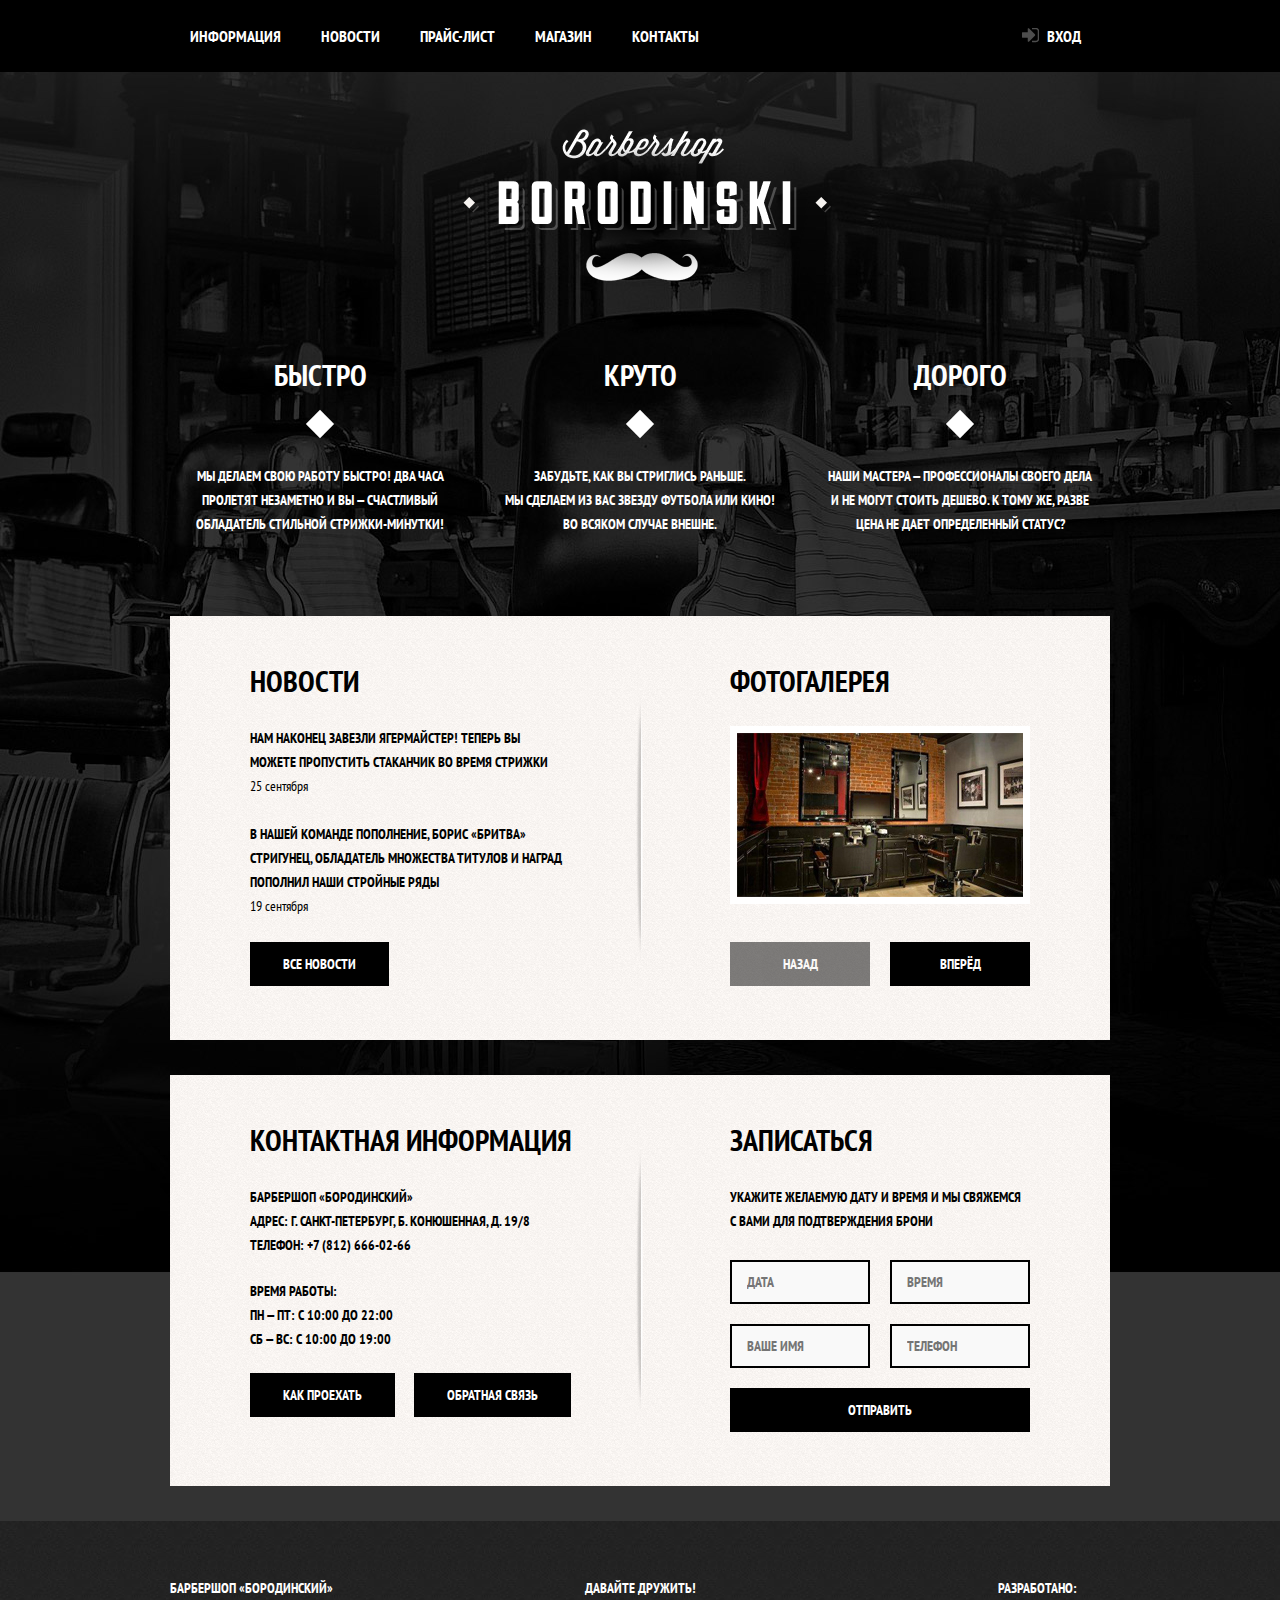
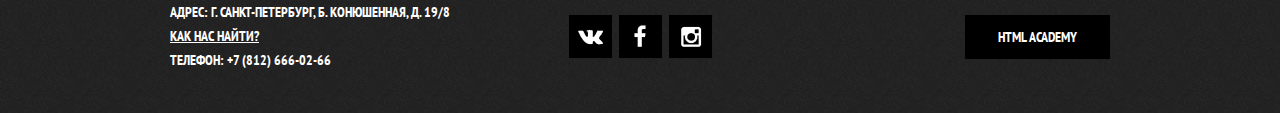
<file: index.html>
<!DOCTYPE html>
<html lang="ru">
  <head>
    <meta charset="utf-8">
        <link rel="stylesheet" href="https://fonts.googleapis.com/css?family=PT+Sans+Narrow:400,700&amp;subset=latin,cyrillic">
    <link rel="stylesheet" type="text/css" href="css/normalize.css">
    <link rel="stylesheet" type="text/css" href="css/style.css">
    <title>Барбершоп «Бородинский»</title>
  </head>
  <body>
    <header class="main-header">
      <div class="container clearfix">
        <nav class="main-navigation clearfix">
          <ul>
            <li><a href="index.html">Информация</a></li>
            <li><a href="#">Новости</a></li>
            <li><a href="price.html">Прайс-лист</a></li>
            <li><a href="shop.html">Магазин</a></li>
            <li><a href="#contacts">Контакты</a></li>
          </ul>
        </nav>
        <div class="user-block">
          <a class="login" href="#">Вход</a>
        </div>
        
      </div>
    </header>
    <main class="container">
      <div class="login-container">
        <form class="login-form" id="login-form">
          <h2 class="index-content-title">Личный кабинет</h2>
          <div>ВВедите пожалуйста свой логин и пароль</div>
          <input type="text" placeholder="логин">
          <input type="password" placeholder="пароль">
          <input type="checkbox" id="remember">
          <label for="remember">Запомнить меня</label>
          <a href="">я забыл пароль!</a>
          <button class="btn" type="submit">войти</button>
        </form>   
        <div class="form-close"></div>
      </div>
        <div class="index-logo">
        <img src="img/main-logo.png" width="368" height="204" alt="Барбершоп «Бородинский»">
      </div>
      <section class="features clearfix">
        <div class="features-item">
          <b class="features-name">Быстро</b>
          <p>Мы делаем свою работу быстро! Два часа пролетят незаметно и вы — счастливый обладатель стильной стрижки-минутки!</p>
        </div>
        <div class="features-item">
          <b class="features-name">Круто</b>
          <p>Забудьте, как вы стриглись раньше. Мы сделаем из вас звезду футбола или кино! Во всяком случае внешне.</p>
        </div>
        <div class="features-item">
          <b class="features-name">Дорого</b>
          <p>Наши мастера — профессионалы своего дела и не могут стоить дешево. К тому же, разве цена не дает определенный статус?</p>
        </div>
      </section>
      <div class="index-content clearfix">
        <div class="index-content-left">
          <h2 class="index-content-title">Новости</h2>
          <ul class="news-preview">
            <li>
              <p>Нам наконец завезли Ягермайстер! Теперь вы<br>можете пропустить стаканчик во время стрижки</p>
              <time datetime="2016-09-25">25 сентября</time>
            </li>
            <li>
              <p>В нашей команде пополнение, Борис «Бритва» Стригунец, обладатель множества титулов и наград пополнил наши стройные ряды</p>
              <time datetime="2016-09-19">19 сентября</time>
            </li>
          </ul>
          <a class="btn" href="#">Все новости</a>
        </div>
        <div class="index-content-right">
          <h2 class="index-content-title">Фотогалерея</h2>
          <div class="gallery">
            <figure class="gallery-content">
              <img src="img/gallery.jpg" width="286" height="164" alt="">
            </figure>
            <button class="btn gallery-prev" disabled>Назад</button>
            <button class="btn gallery-next">Вперёд</button>
          </div>
        </div>
      </div>
      <div class="index-content clearfix">
        <div class="index-content-left">
          <h2 class="index-content-title" id="contacts">Контактная информация</h2>
          <p>
            Барбершоп «Бородинский»<br>
            Адрес: г. Санкт-Петербург, Б. Конюшенная, д.&nbsp;19/8<br>
            Телефон: +7 (812) 666-02-66
          </p>
          <p class="work-time">
            Время работы:<br>
            пн — пт: с 10:00 до 22:00<br>
            сб — вс: с 10:00 до 19:00
          </p>
          <a class="btn" href="#">Как проехать</a>
          <a class="btn" href="#">Обратная связь</a>
        </div>
        <div class="index-content-right">
          <h2 class="index-content-title">Записаться</h2>
          <p>Укажите желаемую дату и время и мы свяжемся с вами для подтверждения брони</p>
          <form class="appointment-form clearfix" action="https://echo.htmlacademy.ru" method="post">
            <input type="text" name="date" value="" placeholder="Дата">
            <input type="text" name="time" value="" placeholder="Время">
            <input type="text" name="name" value="" placeholder="Ваше имя">
            <input type="tel" name="phone" value="" placeholder="Телефон">
            <button class="btn" type="submit">Отправить</button>
          </form>
        </div>
        <div class="map" id="map">
          <img src="img/map.jpg" alt="map" width="766" height="560">
          <div class="form-close"></div>
        </div>
      </div>
    </main>

    <footer class="main-footer">
      <div class="container clearfix">
        <section class="footer-contacts">
          Барбершоп «Бородинский»<br>
          Адрес: г. Санкт-Петербург, Б. Конюшенная, д. 19/8<br>
          <a href="#">Как нас найти?</a><br>
          Телефон: +7 (812) 666-02-66
        </section>
        <section class="footer-social">
          <p>Давайте дружить!</p>
          <a class="social-btn social-btn-vk" href="#">Вконтакте</a>
          <a class="social-btn social-btn-fb" href="#">Фейсбук</a>
          <a class="social-btn social-btn-inst" href="#">Инстаграм</a>
        </section>
        <section class="footer-copyright">
          <p>Разработано:</p>
          <a class="btn" href="https://htmlacademy.ru">HTML Academy</a>
        </section>
      </div>
    </footer>
  </body>
</html>
</file>
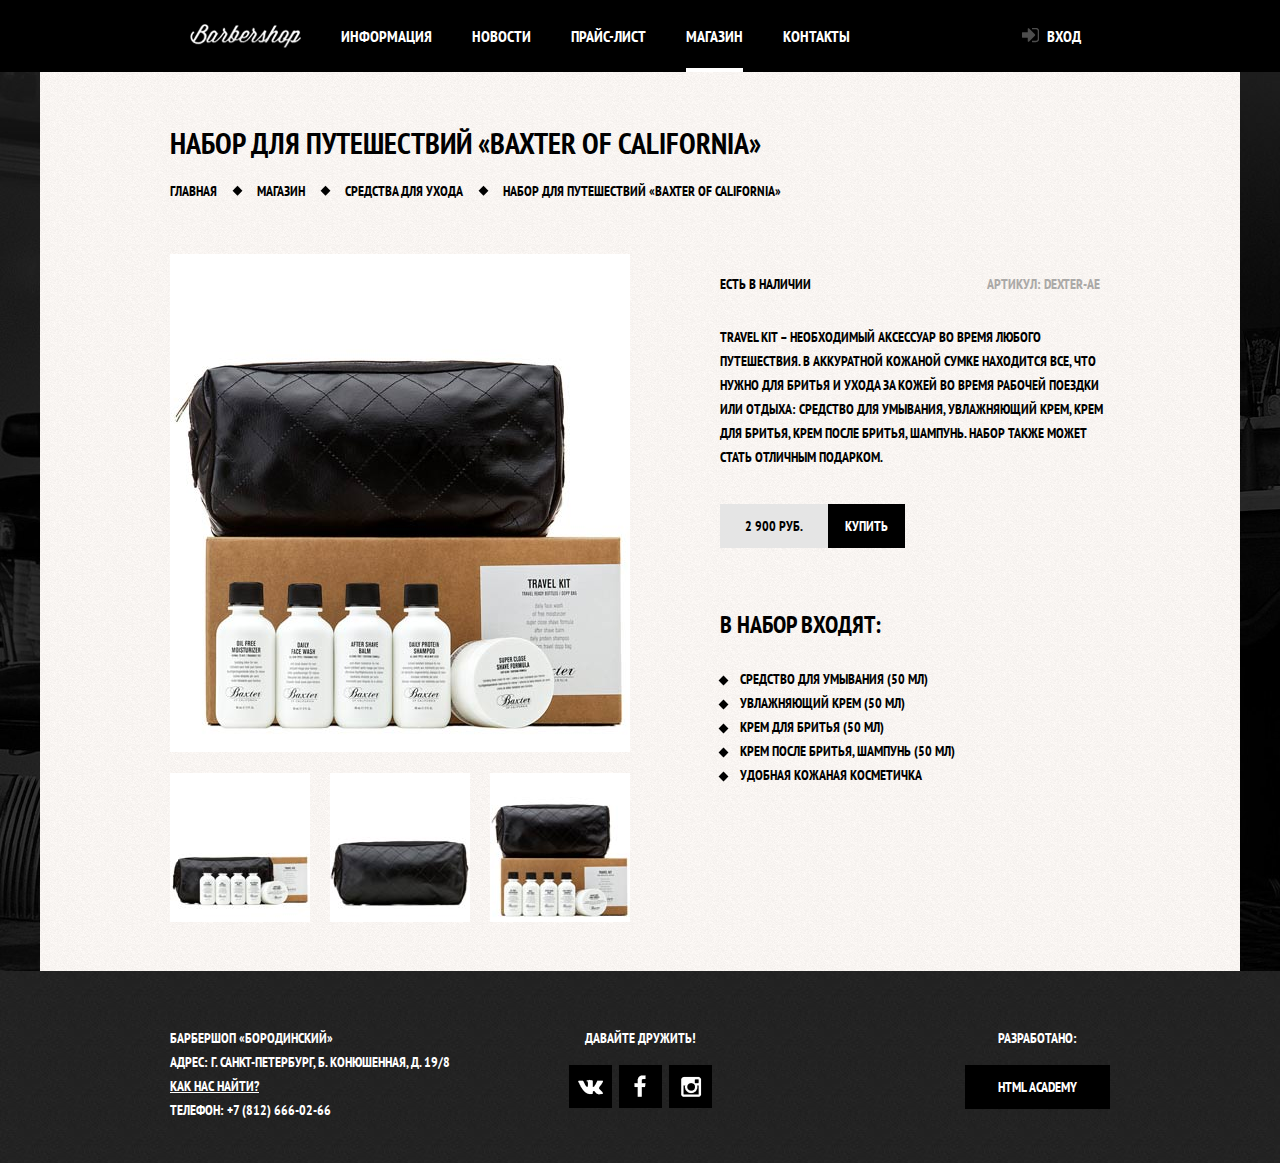
<file: item.html>
<!DOCTYPE html>
<html lang="ru">
  <head>
    <meta charset="utf-8">
    <link rel="stylesheet" href="https://fonts.googleapis.com/css?family=PT+Sans+Narrow:400,700&amp;subset=latin,cyrillic">
    <link rel="stylesheet" type="text/css" href="css/normalize.css">
    <link rel="stylesheet" type="text/css" href="css/style.css">
    <title>HTML Academy: Барбершоп</title>
  </head>
  <body>
  	<header class="main-header">
			<div class="container clearfix">
			<a href="index.html" id="go-index"><img src="img/logo-header.png" width="111" height="24" alt="logo-index" ></a>
				<nav class="main-navigation clearfix">
					<ul>
						<li><a href="#">Информация</a></li>
						<li><a href="#">Новости</a></li>
						<li><a href="price.html">Прайс-лист</a></li>
						<li><a class="active" href="shop.html">Магазин</a></li>
						<li><a href="index.html#contacts">Контакты</a></li>
					</ul>
				</nav>
				<div class="user-block">
					<a class="login" href="#">Вход</a>
				</div>
			</div>
		</header>
		<main class="container-pages">
			<header class="inner-header">
				<h1>Набор для путешествий &laquo;Baxter Of&nbsp;California&raquo;</h1>
				<ul class="breadcrumbs clearfix">
					<li><a href="index.html">Главная</a></li>
					<li><a href="shop.html">Магазин</a></li>
					<li><a href="#">Средства для ухода</a></li>
					<li>Набор для путешествий &laquo;Baxter Of&nbsp;California&raquo;</li>
				</ul>
			</header>
			<div class="item-page clearfix">
			<section class="item-gallery clearfix">
				<div class="view-port">
					<img class="main-pic" src="img/good-0.jpg" width="460" height="498" alt="фото">
				</div>
				<div class="controls">
					<img src="img/good-3.jpg" width="140" height="149" alt="фото">
					<img src="img/good-2.jpg" width="140" height="149" alt="фото">
					<img src="img/good-1.jpg" width="140" height="149" alt="фото">
				</div>
			</section>
			<section class="item-info">
				<aside class="market-info clearfix">
					<div class="item-presence">есть в наличии</div>
					<div class="item-vendor">Артикул: dexter-ae</div>
				</aside>
				<p class="description">Travel Kit – необходимый аксессуар во время любого путешествия. В аккуратной кожаной сумке находится все, что нужно для бритья и ухода за кожей во время рабочей поездки или отдыха: средство для умывания, увлажняющий крем, крем для бритья, крем после бритья, шампунь. Набор также может стать отличным подарком.</p>
				<div class="buy">
						<span class="item-price">2&nbsp;900&nbsp;руб.</span>
						<a class="btn" href="#">Купить</a>
				</div>
				<h2>В набор входят:</h2>
				<ul class="consist">
					<li>Средство для умывания (50 мл)</li>
					<li>Увлажняющий крем (50 мл)</li>
					<li>Крем для бритья (50 мл)</li>
					<li>Крем после бритья, шампунь (50 мл)</li>
					<li>Удобная кожаная косметичка</li>
				</ul>
			</section>
			</div>
		</main>
    <footer class="main-footer">
      <div class="container clearfix">
        <section class="footer-contacts">
          Барбершоп «Бородинский»<br>
          Адрес: г. Санкт-Петербург, Б. Конюшенная, д. 19/8<br>
          <a href="#">Как нас найти?</a><br>
          Телефон: +7 (812) 666-02-66
        </section>
        <section class="footer-social">
          <p>Давайте дружить!</p>
          <a class="social-btn social-btn-vk" href="#">Вконтакте</a>
          <a class="social-btn social-btn-fb" href="#">Фейсбук</a>
          <a class="social-btn social-btn-inst" href="#">Инстаграм</a>
        </section>
        <section class="footer-copyright">
          <p>Разработано:</p>
          <a class="btn" href="https://htmlacademy.ru">HTML Academy</a>
        </section>
      </div>
    </footer>
  </body>
</html>
</file>
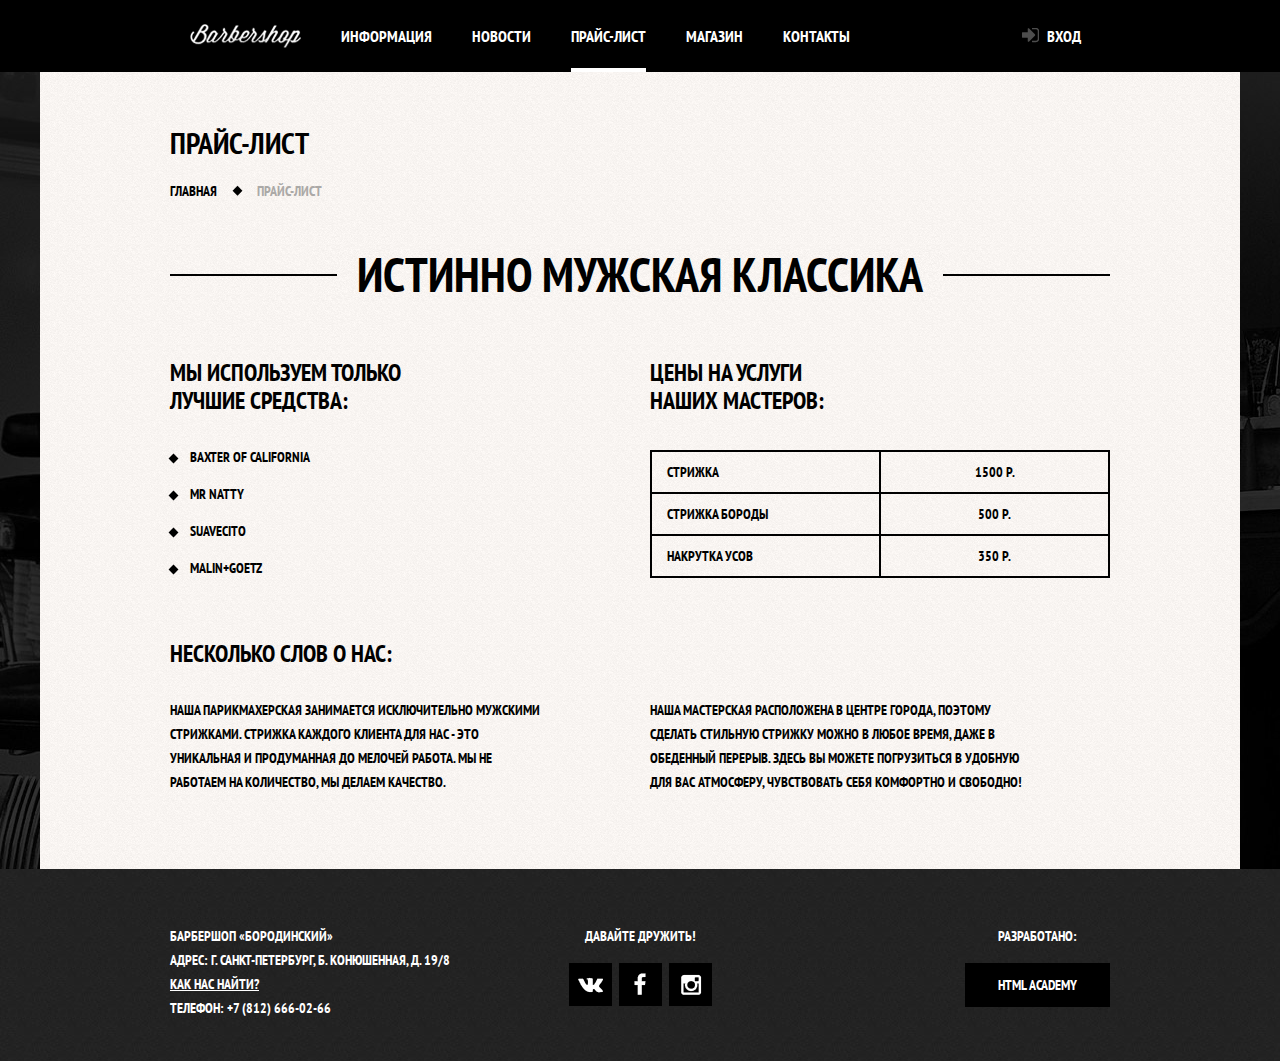
<file: price.html>
<!DOCTYPE html>
<html lang="ru">
	<head>
		<meta charset="utf-8">
		<link rel="stylesheet" href="https://fonts.googleapis.com/css?family=PT+Sans+Narrow:400,700&amp;subset=latin,cyrillic">
		<link rel="stylesheet" type="text/css" href="css/normalize.css">
		<link rel="stylesheet" type="text/css" href="css/style.css">
		<title>Барбершоп &laquo;Бородинский&raquo;</title>
	</head>
	<body>
		<header class="main-header">
			<div class="container clearfix">
			<a href="index.html" id="go-index"><img src="img/logo-header.png" width="111" height="24" alt="logo-index" ></a>
				<nav class="main-navigation clearfix">
					<ul>
						<li><a href="#">Информация</a></li>
						<li><a href="#">Новости</a></li>
						<li><a class="active" href="price.html">Прайс-лист</a></li>
						<li><a href="shop.html">Магазин</a></li>
						<li><a href="index.html#contacts">Контакты</a></li>
					</ul>
				</nav>
				<div class="user-block">
					<a class="login" href="#">Вход</a>
				</div>
			</div>
		</header>
		<main class="container-pages clearfix">
			<header class="inner-header">
				<h1>ПРАЙС-ЛИСТ</h1>
				<ul class="breadcrumbs clearfix">
					<li><a href="index.html">Главная</a></li>
					<li class="current">ПРАЙС-ЛИСТ</li>
				</ul>
			</header>

			<div class="promo">
			<h2>ИСТИННО МУЖСКАЯ КЛАССИКА</h2>
			</div>
			<div class="price clearfix">
				<div class="price-list price-content">
					<h3>МЫ ИСПОЛЬЗУЕМ ТОЛЬКО <br>
					 ЛУЧШИЕ СРЕДСТВА:</h3>
					<ul>
						<li>Baxter of California</li>
						<li>Mr Natty</li>
						<li>Suavecito</li>
						<li>Malin+Goetz</li>
					</ul>
				</div>
				<div class="price-table price-content"><h3>ЦЕНЫ НА УСЛУГИ <br>
					НАШИХ МАСТЕРОВ:</h3>
				<table class="">
					
					<tr>
						<td>СТРИЖКА</td>
						<td>1500 р.</td>
					</tr>
					<tr>
						<td>СТРИЖКА Бороды</td>
						<td>500 р.</td>
					</tr>
					<tr>
						<td>НАКРУТКА УСОВ</td>
						<td>350 р.</td>
					</tr>
				</table>
				</div>
			</div>
			<div class="about price-content">
				<h3>НЕСКОЛЬКО СЛОВ О НАС:</h3>
				<div class="about-inner clearfix">
					<p>Наша парикмахерская занимается исключительно мужскими стрижками. Стрижка каждого клиента для нас - это уникальная и продуманная до мелочей работа. Мы не работаем на количество, мы делаем качество.</p>
					<p>Наша мастерская расположена в центре города, поэтому сделать стильную стрижку можно в любое время, даже в обеденный перерыв. Здесь вы можете погрузиться в удобную для вас атмосферу, чувствовать себя комфортно и свободно!</p>
				</div>
			</div>
		</main>
		<footer class="main-footer">
			<div class="container clearfix">
				<section class="footer-contacts">
					Барбершоп «Бородинский»<br>
					Адрес: г. Санкт-Петербург, Б. Конюшенная, д. 19/8<br>
					<a href="#">Как нас найти?</a><br>
					Телефон: +7 (812) 666-02-66
				</section>
				<section class="footer-social">
					<p>Давайте дружить!</p>
					<a class="social-btn social-btn-vk" href="#">Вконтакте</a>
					<a class="social-btn social-btn-fb" href="#">Фейсбук</a>
					<a class="social-btn social-btn-inst" href="#">Инстаграм</a>
				</section>
				<section class="footer-copyright">
					<p>Разработано:</p>
					<a class="btn" href="https://htmlacademy.ru">HTML Academy</a>
				</section>
			</div>
		</footer>	
	</body>
</html>
</file>
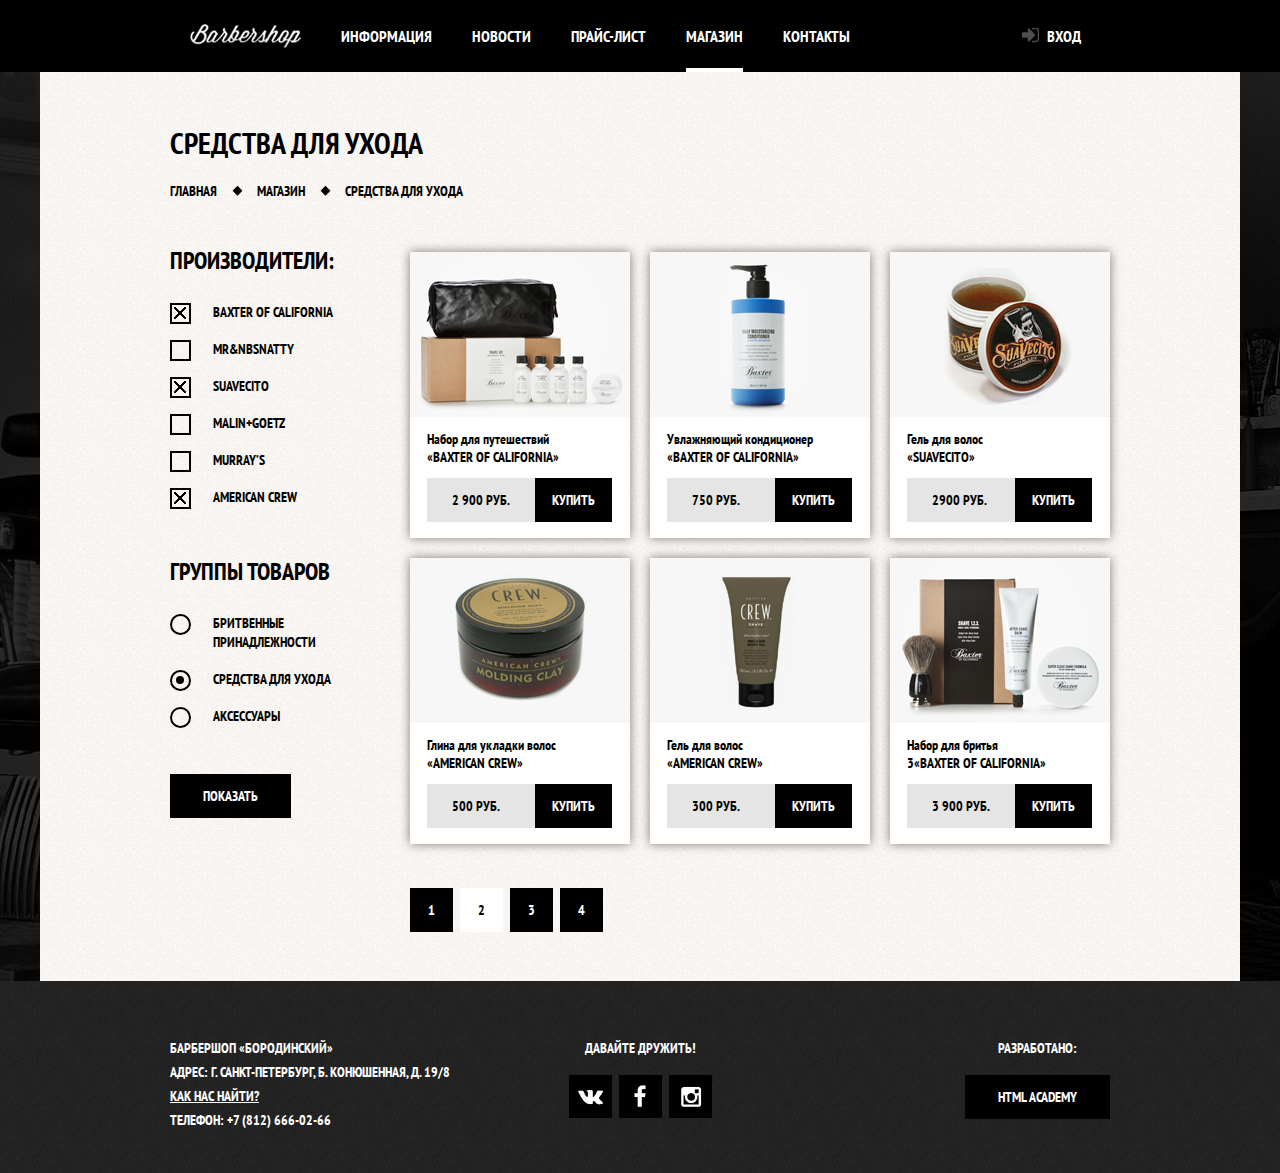
<file: shop.html>
<!DOCTYPE html>
<html lang="ru">
	<head>
		<meta charset="utf-8">
		<link rel="stylesheet" href="https://fonts.googleapis.com/css?family=PT+Sans+Narrow:400,700&amp;subset=latin,cyrillic">
		<link rel="stylesheet" type="text/css" href="css/normalize.css">
		<link rel="stylesheet" type="text/css" href="css/style.css">
		<title>Барбершоп &laquo;Бородинский&raquo;</title>
	</head>
	<body>
		<header class="main-header">
			<div class="container clearfix">
			<a href="index.html" id="go-index"><img src="img/logo-header.png" width="111" height="24" alt="logo-index" ></a>
				<nav class="main-navigation clearfix">
					<ul>
						<li><a href="#">Информация</a></li>
						<li><a href="#">Новости</a></li>
						<li><a href="price.html">Прайс-лист</a></li>
						<li><a class="active" href="shop.html">Магазин</a></li>
						<li><a href="index.html#contacts">Контакты</a></li>
					</ul>
				</nav>
				<div class="user-block">
					<a class="login" href="#">Вход</a>
				</div>
			</div>
		</header>
		<main class="container-pages">
			<header class="inner-header">
				<h1>Средства для ухода</h1>
				<ul class="breadcrumbs clearfix">
					<li><a href="index.html">Главная</a></li>
					<li><a href="shop.html">Магазин</a></li>
					<li>Средства для ухода</li>
				</ul>
			</header>
			<section class="shop-content clearfix">
			<form class="filter">
				<fieldset class="item-mnfrs">
					<ul>
					<legend>Производители:</legend>
					<li><input id="boc" type="checkbox" checked>
					<label for="boc">Baxter of&nbsp;California</label></li>
					<li><input id="mrnatty" type="checkbox">
					<label for="mrnatty">Mr&nbsNatty</label></li>
					<li><input id="suavecito" type="checkbox" checked>
					<label for="suavecito">Suavecito</label></li>
					<li><input id="malin" type="checkbox">
					<label for="malin">Malin+Goetz</label></li>
					<li><input id="murray" type="checkbox">
					<label for="murray">Murray&rsquo;s</label></li>
					<li><input id="a-crew" type="checkbox" checked>
					<label for="a-crew">American Crew</label></li>
					</ul>
				</fieldset>
				<fieldset class="item-groups">
					<legend>Группы товаров</legend>
					<ul>
						<li><input id="shave" type="radio" name="item-group">
						<label for="shave">Бритвенные принадлежности</label></li>
						<li><input id="stuff" type="radio" name="item-group" checked>
						<label for="stuff">Средства для ухода</label></li>
						<li><input id="access" type="radio" name="item-group">
						<label for="access">Аксессуары</label></li>
					</ul>
				</fieldset>
				<a class="btn" href="#">Показать</a>
			</form>
			<div class="catalog">
				<div class="catalog-content clearfix">
					<div class="row clearfix">
					<article class="catalog-item">
					<a href="item.html">
						<img src="img/goods-boc-trip.png" width="220" height="165" alt="фото">
						<div class="product-type">Набор для путешествий</div>
						<div class="product-name">&laquo;Baxter Of&nbsp;California&raquo</div>
					</a>
					<div class="buy">
						<span class="item-price">2&nbsp;900&nbsp;руб.</span>
						<a class="btn" href="#">Купить</a>
					</div>
					</article>
					<article class="catalog-item">
					<a href="item.html">
						<img src="img/goods-boc-cond.png" width="220" height="165" alt="фото">
						<div class="product-type">Увлажняющий кондиционер</div>
						<div class="product-name">&laquo;Baxter Of&nbsp;California&raquo;</div>
					</a>
					<div class="buy">
						<span class="item-price">750&nbsp;руб.</span>
						<a class="btn" href="#">Купить</a>
					</div>
					</article>
					<article class="catalog-item">
					<a href="item.html">
						<img src="img/goods-sa-gel.png" width="220" height="165" alt="фото">
						<div class="product-type">Гель для волос</div>
						<div class="product-name">&laquo;Suavecito&raquo;</div>
					</a>
					<div class="buy">
						<span class="item-price">2900&nbsp;руб.</span>
						<a class="btn" href="#">Купить</a>
					</div>
					</article>
					</div>
					<div class="row clearfix">
					<article class="catalog-item">
					<a href="item.html">
						<img src="img/goods-ac-clay.jpg" width="220" height="165" alt="фото">
						<div class="product-type">Глина для укладки волос</div>
						<div class="product-name">&laquo;American Crew&raquo;</div>
					</a>
					<div class="buy">
						<span class="item-price">500&nbsp;руб.</span>
						<a class="btn" href="#">Купить</a>
					</div>
					</article>
					<article class="catalog-item">
					<a href="item.html">
						<img src="img/good-ac-gel.png" width="220" height="165" alt="фото">
						<div class="product-type">Гель для волос</div>
						<div class="product-name">&laquo;American Crew&raquo;</div>
					</a>
					<div class="buy">
						<span class="item-price">300&nbsp;руб.</span>
						<a class="btn" href="#">Купить</a>
					</div>
					</article>
					<article class="catalog-item">
					<a href="item.html">
						<img src="img/goods-boc-shave.png" width="220" height="165" alt="фото">
						<div class="product-type">Набор для бритья</div>
						<div class="product-name">3&laquo;Baxter Of&nbsp;California&raquo;</div>
					</a>
					<div class="buy">
						<span class="item-price">3&nbsp;900&nbsp;руб.</span>
						<a class="btn" href="#">Купить</a>
					</div>
					</article>
					</div>
				</div>
				<div class="paginator clearfix">
					<ul>
						<li><a class="btn" href="#">1</a></li>
						<li><div class="current-page">2</div></li>
						<li><a class="btn" href="#">3</a></li>
						<li><a class="btn" href="#">4</a></li>
					</ul>
				</div>
			</div>
			</section>
		</main>
		<footer class="main-footer">
      <div class="container clearfix">
        <section class="footer-contacts">
          Барбершоп «Бородинский»<br>
          Адрес: г. Санкт-Петербург, Б. Конюшенная, д. 19/8<br>
          <a href="#">Как нас найти?</a><br>
          Телефон: +7 (812) 666-02-66
        </section>
        <section class="footer-social">
          <p>Давайте дружить!</p>
          <a class="social-btn social-btn-vk" href="#">Вконтакте</a>
          <a class="social-btn social-btn-fb" href="#">Фейсбук</a>
          <a class="social-btn social-btn-inst" href="#">Инстаграм</a>
        </section>
        <section class="footer-copyright">
          <p>Разработано:</p>
          <a class="btn" href="https://htmlacademy.ru">HTML Academy</a>
        </section>
      </div>
    </footer>
	</body>
</html>
</file>
<file: css/style.css>
@font-face {
    font-family: "pt sans narrow";
    src: url("../fonts/ptsansnarrow.woff") format("woff");
}

body {
    background: #000 url(../img/bg-tint.jpg) no-repeat 50% 3px;
    font-family: "pt sans narrow", "arial", sans-serif;
    font-size: 14px;
    font-weight: 700;
    line-height: 24px;
    margin: 0;
    text-transform: uppercase;
}

.clearfix::after {
    clear: both;
    content: '';
    display: table;
}

a {
    text-decoration: none
}

.main-header {
    background-color: #000
}

.container {
    margin: 0 auto;
    padding: 0 10px;
    position: relative;
    width: 940px;
}

.container-pages {
    background-image: url(../img/bg-light.jpg);
    margin: 0 auto;
    padding-left: 130px;
    padding-right: 130px;
    padding-top: 50px;
    width: 940px;
}

.main-navigation {
    float: left;
    font-size: 16px;
    vertical-align: middle;
    width: 670px;
}

.user-block {
    float: right;
    margin-right: 9px;
    text-align: right;
    vertical-align: middle;
    width: 100px;
}

.login {
    color: #ffffff;
    display: inline-block;
    font-size: 16px;
    line-height: 24px;
    padding: 25px 20px;
    padding-left: 50px;
    position: relative;
    text-decoration: none;
    vertical-align: top;
}

.login:hover {
    background-color: #242424
}

.login::before {
    background: transparent url("../img/sprite.png") no-repeat;
    background-position: -1px -15px;
    content: "";
    height: 18px;
    left: 20px;
    opacity: 0.3;
    position: absolute;
    top: 28px;
    width: 18px;
}

.login:hover::before {
    opacity: 1
}

.index-logo {
    height: 204px;
    margin: 0 auto;
    margin-bottom: 30px;
    margin-left: 293px;
    margin-top: 57px;
    width: 368px;
}

.features-item {
    float: left;
    margin-right: 20px;
    text-align: center;
    width: 300px;
}

.features-item:last-child {
    margin-right: 0
}

.index-content {
    background: url(../img/vertical.png) no-repeat 50% 50%, #f8f5f2 url(../img/bg-light.jpg);
    font-family: "pt sans narrow","arial",sans-serif;
    font-size: 14px;
    font-weight: 700;
    line-height: 24px;
    margin-bottom: 35px;
    padding: 45px 80px;
    padding-bottom: 54px;
    position: relative;
    text-transform: uppercase;
}

    .index-content p {
        margin: 0;
        margin-bottom: 25px;
    }

.index-content-left {
    float: left;
    width: 380px;
}

    .index-content-left p {
        margin-bottom: 22px
    }

    .index-content-left .btn {
        margin-right: 16px
    }

.index-content-right {
    float: right;
    width: 300px;
}

.main-footer {
    background: #252525 url("../img/pattern-black.jpg");
    color: #ffffff;
    padding-bottom: 40px;
    padding-top: 55px;
}

.footer-contacts {
    float: left;
    margin-right: 60px;
    width: 320px;
}

.footer-social {
    float: left;
    margin: 0;
    margin-bottom: 15px;
    min-width: 180px;
    text-align: center;
}

    .footer-social p {
        margin: 0;
        margin-bottom: 15px;
    }

.social-btn {
    background: #000000 url("../img/sprite.png") no-repeat center;
    display: inline-block;
    font-size: 0;
    height: 43px;
    margin: 0 2px;
    text-decoration: none;
    transition: background-position 0.5s, background-color 0.5s;
    vertical-align: top;
    width: 43px;
}

.social-btn:hover {
    background-color: #ffffff
}

.social-btn-vk {
    background-position: 9px -447px
}

.social-btn-fb {
    background-position: 15px -171px
}

.social-btn-inst {
    background-position: 12px -313px
}

.social-btn-vk:hover {
    background-position: 9px -381px
}

.social-btn-fb:hover {
    background-position: 15px -100px
}

.social-btn-inst:hover {
    background-position: 12px -242px
}

.footer-copyright {
    float: right;
    max-width: 180px;
}

    .footer-copyright p {
        margin: 0;
        margin-bottom: 15px;
        text-align: center;
    }

    .footer-copyright .btn {
        margin-right: 0
    }

    .footer-copyright .btn:hover {
        background-color: #ffffff;
        color: #000000;
    }

.main-header a {
    color: white;
    display: block;
    padding: 24px 20px;
    position: relative;
}

.main-navigation ul,
.main-navigation li {
    float: left;
    margin: 0 0;
}

.active::after {
    background-color: #fff;
    bottom: 0px;
    content: "";
    height: 4px;
    left: 20px;
    position: absolute;
    right: 20px;
}

.main-navigation li:hover,
.user-block:hover {
    background-color: rgba(255, 255, 255, .5)
}

#go-index {
    float: left;
    padding-bottom: 17px;
    width: 111px;
}

.inner-header {
    margin-bottom: 20px
}

    .inner-header h1 {
        font-size: 30px;
        font-weight: 700;
        line-height: 42px;
        margin-bottom: 15px;
        margin-top: 0;
        position: relative;
    }

.features {
    color: white;
    margin-bottom: 80px;
}

.features-name {
    display: block;
    font-size: 30px;
    margin-bottom: 32px;
    padding-bottom: 45px;
    position: relative;
}

.features-name::after {
    background-color: #ffffff;
    bottom: 0;
    content: "";
    display: block;
    height: 20px;
    left: 50%;
    position: absolute;
    transform: translate(-10px, 2px) rotate(45deg);
    width: 20px;
}

.features-item p {
    display: block;
    margin: 10px;
    margin-bottom: 0;
}

h3 {
    font-size: 24px
}

time {
    display: block;
    font-weight: normal;
    margin-bottom: 24px;
    text-transform: none;
}

.btn {
    background-color: #000000;
    border: none;
    color: #ffffff;
    cursor: pointer;
    display: inline-block;
    font-family: "pt sans narrow", "arial", sans-serif;
    font-size: 14px;
    font-weight: 700;
    line-height: 24px;
    outline: none;
    padding: 10px 33px;
    text-decoration: none;
    text-transform: uppercase;
}

.btn.disabled,
.btn:disabled {
    cursor: default;
    opacity: 0.5;
}

.btn.disabled:hover,
.btn:disabled:hover {
    background-color: #000000
}

.buy .btn {
    color: #ffffff;
    float: right;
    font-family: "pt sans narrow", "arial", sans-serif;
    font-size: 14px;
    font-weight: 700;
    line-height: 24px;
    padding: 10px 17px;
    text-decoration: none;
    text-transform: uppercase;
}

.index-content-title {
    font-size: 30px;
    font-weight: 700;
    line-height: 30px;
    margin-bottom: 30px;
    margin-top: 5px;
}

.news-preview,
.news-preview p {
    margin: 0;
    margin-right: 34px;
}

.gallery-content {
    border: 7px solid white;
    height: 164px;
    margin: 0;
    margin-bottom: 37px;
    margin-top: 9px;
    width: 286px;
}

.gallery .btn {
    bottom: 0;
    position: absolute;
    width: 140px;
}

.gallery-prev {
    left: 0
}

.gallery-next {
    right: 0
}

.shop-content {
    color: black
}

.paginator li {
    float: left;
    margin-right: 7px;
}

.paginator .btn,
.current-page {
    padding: 10px 10px;
    text-align: center;
    width: 23px;
}

.paginator li a {
    color: white
}

.paginator .current-page {
    background-color: white;
    color: black;
}

.paginator {
    margin-bottom: 49px;
    margin-top: 44px;
}

.footer-contacts a {
    color: white;
    text-decoration: underline;
}

.footer-contacts a:hover {
    text-decoration: none
}

.item-page {
    padding-top: 5px
}

.product-type {
    font-weight: bold;
    line-height: 30px;
    text-transform: none;
}

.product-name {
    line-height: 7px;
    margin-bottom: 17px;
}

.item-price {
    display: inline-block;
    padding: 10px 25px;
}

.buy {
    background-color: #e5e5e5;
    margin-bottom: 16px;
    width: 185px;
}

.product-type,
.product-name,
.buy {
    margin-left: 17px
}

.item-info {
    float: right;
    width: 390px;
}

    .item-info .buy {
        margin-bottom: 65px;
        margin-left: 0;
    }

    .item-info h2 {
        font-size: 24px;
        margin-bottom: 30px;
    }

.item-vendor {
    color: #aba9a7;
    float: right;
    padding-right: 10px;
    text-align: right;
    width: 140px;
}

.item-presence {
    float: left;
    width: 150px;
}

.market-info {
    margin-bottom: 29px;
    margin-top: 18px;
}

.description {
    margin-bottom: 35px;
    margin-top: 0;
}

.consist li,
.price-list li {
    padding-left: 20px;
    position: relative;
}

.price-list ul {
    margin: 0;
    margin-top: 29px;
}

.consist li::before,
.price-list li::before {
    background-color: #000000;
    bottom: 0;
    content: "";
    display: block;
    height: 7px;
    left: 0;
    position: absolute;
    transform: translate(0, -100%) rotate(45deg);
    width: 7px;
}

.catalog-item {
    background-color: white;
    box-shadow: 0 0 10px rgba(0,0,0,.5);
    float: left;
    margin-right: 20px;
    width: 220px;
}

.catalog-item:nth-child(3n) {
    float: right;
    margin-right: 0;
}

.row {
    margin-bottom: 20px
}

.row:last-child {
    margin-bottom: 0
}

.breadcrumbs a,
.catalog-item a {
    color: black
}

.current {
    color: #aba9a7
}

.breadcrumbs a::after {
    background-color: #000000;
    bottom: 0;
    content: "";
    display: block;
    height: 7px;
    position: absolute;
    right: 0;
    transform: translate(0, -125%) rotate(45deg);
    width: 7px;
}

.filter {
    float: left;
    width: 200px;
}

fieldset li {
    margin-bottom: 13px
}

.catalog {
    float: right;
    padding-top: 3px;
    width: 700px;
}

.breadcrumbs {
    margin: 0;
    margin-bottom: 46px;
}

    .breadcrumbs li {
        float: left;
        margin-right: 16px;
        padding-right: 24px;
        position: relative;
    }

ul {
    list-style: none;
    padding: 0;
}

.item-mnfrs,
.item-groups,
.filter ul {
    border: 0;
    margin: 0;
    padding: 0;
}

legend {
    font-size: 24px;
    line-height: 24px;
    margin-bottom: 30px;
    padding: 0;
}

.item-mnfrs {
    margin-bottom: 35px
}

.item-groups {
    margin-bottom: 30px
}

.gallery {
    height: 260px;
    position: relative;
    width: 300px;
}

.item-gallery {
    float: left;
    width: 460px;
}

.main-pic {
    margin-bottom: 14px
}

.container-pages h3 {
    line-height: 28px;
    margin: 0;
    margin-bottom: 30px;
    margin-top: 60px;
}

.controls img {
    float: left;
    margin-bottom: 49px;
    margin-right: 20px;
    width: 140px;
}

.controls img:last-child {
    margin-right: 0
}

.price {
    margin-bottom: 60px
}

.price-content h3 {
    margin-top: 0
}

.price-list {
    float: left;
    width: 400px;
}

    .price-list li {
        margin-top: 13px
    }

.price-table {
    border-collapse: collapse;
    float: right;
    width: 460px;
}

table {
    margin-top: 35px;
    width: 100%;
}

caption {
    line-height: 29px;
    margin-bottom: 35px;
    text-align: left;
}

.price-table td {
    border: 2px solid black;
    padding: 8px 15px;
    width: 50%;
}

.price-table td:last-child {
    text-align: center
}

.about {
    margin-bottom: 75px
}

.about-inner p {
    float: left;
    margin: 0px;
    padding-right: 80px;
    width: 380px;
}

.about-inner p:last-child {
    float: right
}

.promo {
    position: relative;
    text-align: center;
}

    .promo h2 {
        background: #f8f5f2 url("../img/bg-light.jpg");
        display: inline-block;
        font-size: 48px;
        line-height: 50px;
        margin: 0 auto;
        margin-bottom: 60px;
        padding: 0 20px;
        position: relative;
        text-align: center;
    }

.promo::before {
    background-color: black;
    content: "";
    height: 2px;
    left: 0;
    position: absolute;
    right: 0;
    top: 25px;
}

.appointment-form {
    margin-top: 27px
}

    .appointment-form input {
        background-color: #f9f9f9;
        border: 2px solid #000000;
        color: #000000;
        font-family: "pt sans narrow", "arial", sans-serif;
        font-size: 14px;
        line-height: 24px;
        margin-bottom: 20px;
        padding: 8px 15px;
        text-transform: uppercase;
        width: 106px;
    }

input[name='date'],
input[name='name'] {
    float: left
}

input[name='time'],
input[name='phone'] {
    float: right
}

.appointment-form .btn {
    clear: both;
    width: 100%;
}

.appointment-form input:focus,
.login-form input:focus {
    border: 2px solid #663d15;
    outline: 0;
}

.filter input,
.login-form input[type="checkbox"] {
    display: none
}

.filter label,
.login-form label {
    display: block;
    line-height: 19px;
    margin-bottom: 18px;
    padding-left: 43px;
    position: relative;
}

.login-form label {
    padding-left: 30px
}

.item-mnfrs label::before,
.login-form label::before {
    border: 2px solid #000000;
    content: "";
    height: 17px;
    left: 0;
    position: absolute;
    width: 17px;
}

.item-mnfrs input:checked + label::after,
.login-form input:checked + label::after {
    background: url(../img/sprite.png) no-repeat center;
    background-position: 0 -557px;
    content: "";
    height: 12px;
    left: 4px;
    position: absolute;
    top: 4px;
    width: 12px;
}

.item-groups label::before {
    border: 2px solid #000000;
    border-radius: 50%;
    content: "";
    height: 17px;
    left: 0;
    position: absolute;
    width: 17px;
}

label:hover {
    color: #663d15;
    cursor: pointer;
}

.item-groups input[type="radio"]:checked + label::after {
    background-color: black;
    border-radius: 50%;
    content: "";
    height: 8px;
    left: 6px;
    position: absolute;
    top: 6px;
    width: 8px;
}

.btn:hover,
.btn:active {
    background-color: #663d15
}

.login-container {
    background: #f8f5f2 url(../img/bg-light.jpg);
    box-shadow: 0px 30px 50px rgba(0, 0, 0, 0.75);
    box-sizing: border-box;
    display: none;
    height: 385px;
    left: 250px;
    padding: 45px 80px;
    position: absolute;
    top: 0;
    width: 460px;
    z-index: 50;
}

.login-form input {
    background: #f9f9f9 url(../img/sprite.png) no-repeat center;
    background-position: 268px -506px;
    border: 2px solid #000000;
    color: #000000;
    font-family: "pt sans narrow", "arial", sans-serif;
    font-size: 14px;
    line-height: 24px;
    margin-bottom: 10px;
    padding: 8px 15px;
    text-transform: uppercase;
    width: 270px;
}

.login-form input[type="password"] {
    background-position: 268px -48px
}

.login-form div {
    margin-bottom: 10px
}

.login-form .btn {
    width: 100%
}

.login-form label {
    display: inline-block
}

.login-form a {
    color: black;
    display: inline-block;
    position: absolute;
    right: 80px;
    text-align: right;
    text-decoration: underline;
    width: 100px;
}

.login-form h2 {
    margin-bottom: 15px
}

.map {
    background-color: white;
    box-shadow: 0px 30px 50px rgba(0, 0, 0, 0.75);
    display: none;
    height: 560px;
    padding: 7px;
    position: absolute;
    top: -480px;
    width: 766px;
}

.form-close {
    background: url(../img/sprite.png) no-repeat center;
    background-position: 0 -577px;
    height: 23px;
    opacity: .8;
    position: absolute;
    right: -33px;
    top: 5px;
    width: 23px;
}

.form-close:hover {
    cursor: pointer;
    opacity: 1;
}
</file>
